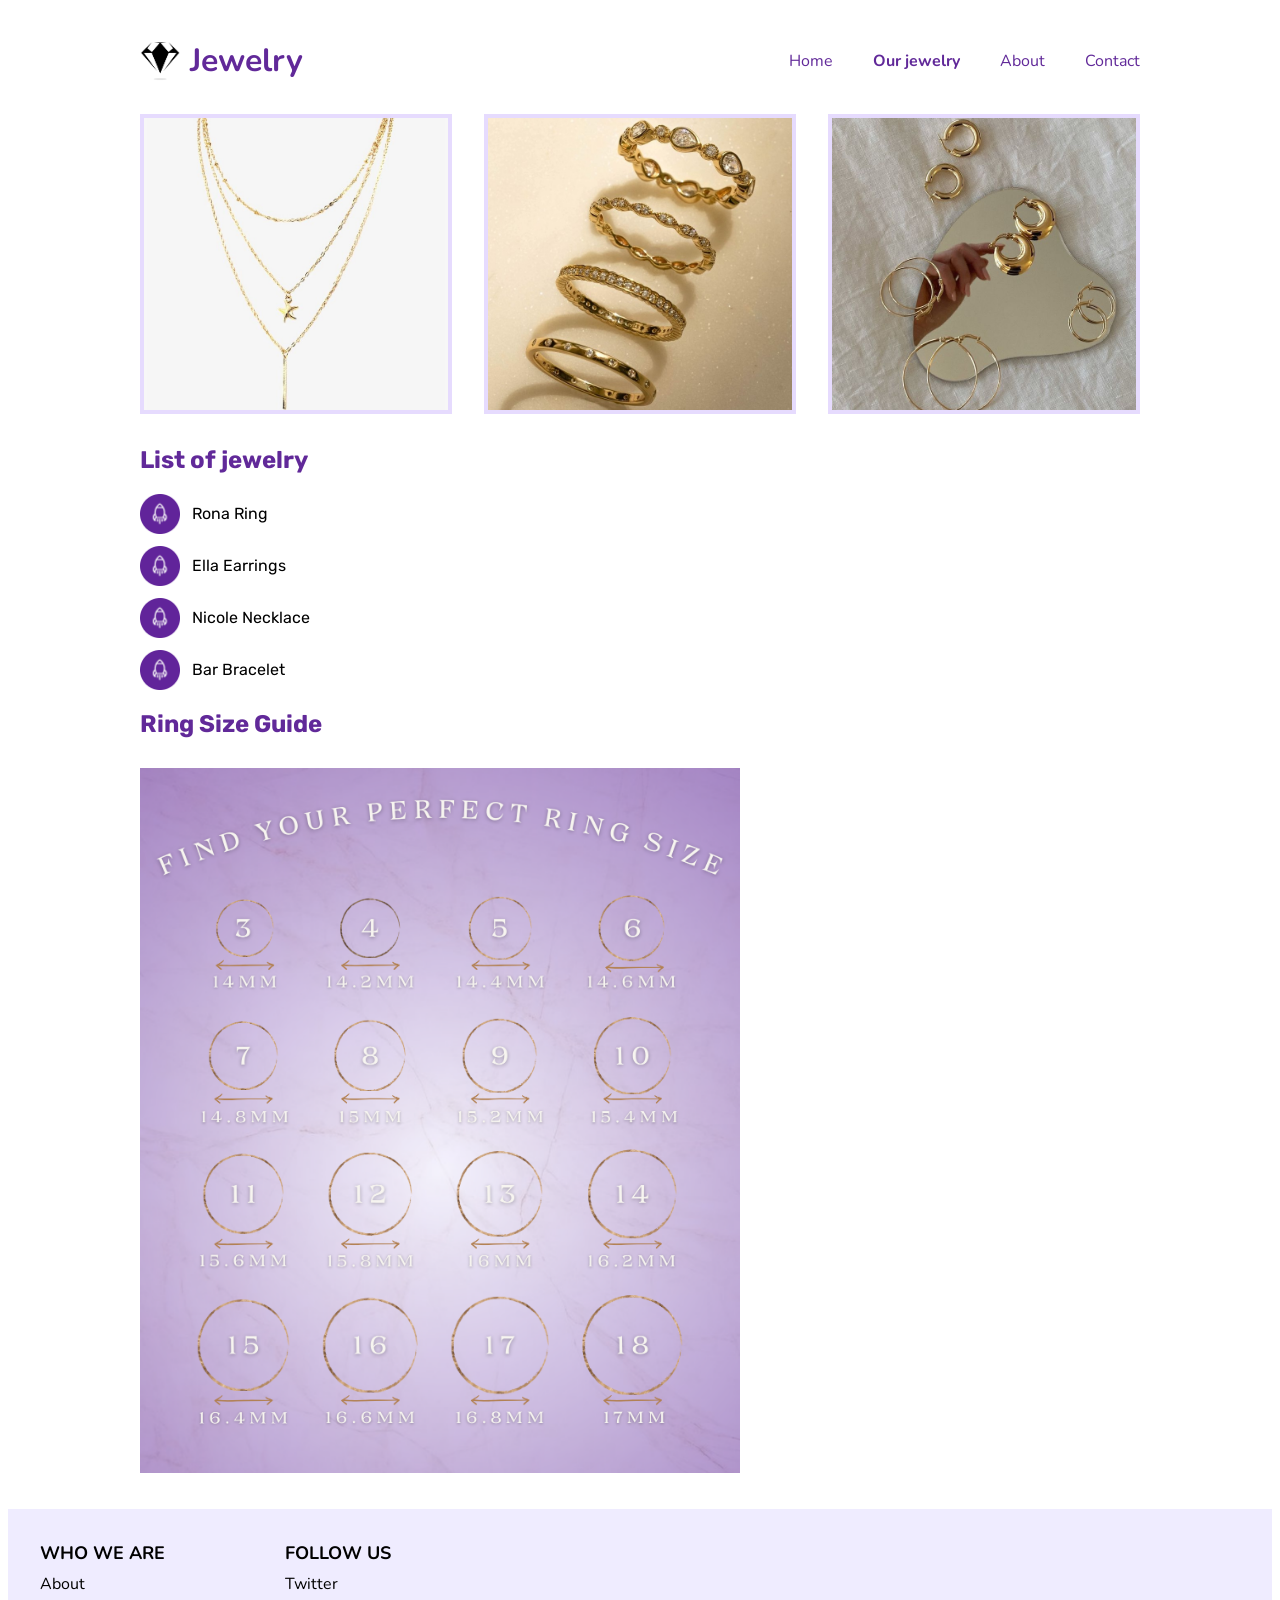
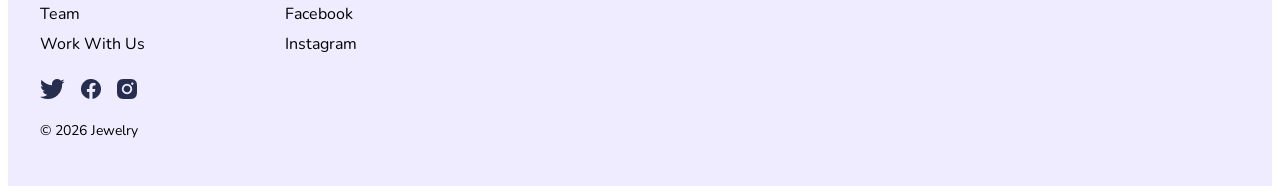
<file: jewelry.html>
<!DOCTYPE html>
<html lang="en">

<head>
    <meta charset="UTF-8">
    <meta name="viewport" content="width=device-width, initial-scale=1.0">
    <link rel="stylesheet" href="styles.css">
    <link
        href="https://fonts.googleapis.com/css2?family=Abel&family=Nunito:ital,wght@0,200..1000;1,200..1000&family=Rubik:ital,wght@0,300..900;1,300..900&display=swap"
        rel="stylesheet">
    <title>Document</title>
</head>

<body>
    <header>
        <div class="wrapper">
            <div class="logo">
                <img src="images/logo.jpg">
                <h1>Jewelry</h1>
            </div>
            <nav>
                <a href="index.html"> Home </a>
                <a href="jewelry.html" class="active"> Our jewelry </a>
                <a href='#'> About </a>
                <a href='#'> Contact </a>
            </nav>
        </div>
    </header>

        <main class="wrapper">
            <section class="product-gallery">
                <img src="images/gold-necklaces.jpg" alt="Gold necklaces">
                <img src="images/gold-rings.jpg" alt="Gold rings">
                <img src="images/gold-earings.jpg" alt="Gold earings">
            </section>
            
            <section class="jewelry-list">
                <h2>List of jewelry</h2>
                <ul>
                    <li>
                        <img src="images/rocket-icon.png" alt="icon">
                        <span>Rona Ring</span>
                    </li>
                    <li>
                        <img src="images/rocket-icon.png" alt="icon">
                        <span>Ella Earrings</span>
                    </li>
                    <li>
                        <img src="images/rocket-icon.png" alt="icon">
                        <span>Nicole Necklace</span>
                    </li>
                    <li>
                        <img src="images/rocket-icon.png" alt="icon">
                        <span>Bar Bracelet</span>
                    </li>
                </ul>
            </section>

            <section class="ring-size">
                <h2>Ring Size Guide</h2>
                <img src="images/ring-size.png" alt="ring-size">
            </section>
        </main>

    <footer>
        <div class="footer-columns">
            <div class="footer-column">
                <h3>WHO WE ARE</h3>
                <a href="#">About</a>
                <a href="#">Team</a>
                <a href="#">Work With Us</a>
            </div>

            <div class="footer-column">
                <h3>FOLLOW US</h3>
                <a href="https://www.twitter.com/">Twitter</a>
                <a href="https://www.facebook.com/">Facebook</a>
                <a href="https://www.instagram.com/">Instagram</a>
            </div>
        </div>

        <div class="social-icons">
            <a href="https://www.twitter.com/">
                <img src="/images/twitter.png" alt="Twitter">
            </a>
            <a href="https://www.facebook.com/">
                <img src="/images/facebook.png" alt="Facebook">
            </a>
            <a href="https://www.instagram.com/">
                <img src="/images/instagram.png" alt="Instagram">
            </a>
        </div>
        <p class="copyright">&copy; 2026 Jewelry</p>
    </footer>
</body>

</html>
</file>
<file: styles.css>
header {
    /*display: flex; /* in one line 
    justify-content: space-between;
    align-items: center;*/
    padding: 10px 20px;
    font-family: 'Nunito', sans-serif;
    color: #612999;
}

header .wrapper {
    display: flex; /* in one line */
    justify-content: space-between;
    align-items: center;
}

.logo {
    display: flex;
    align-items: center;
    gap: 10px; /* רווח בין הלוגו לטקסט */
}

.logo img {
    width: 40px;
    height: 40px;
}

nav {
    display: flex;
    gap: 40px;
}


nav a {
    /*margin-left: 15px;*/
    text-decoration: none;
    color: #612999;;
}

nav a.active {
    font-weight: bold;
}

nav a:hover {
    color: #9b59b6; /* סגול */
}

footer {
    background-color: #EFECFF;
    padding: 32px;
    font-family: 'Nunito', sans-serif;
    color: black;
}

.footer-columns {
    display: flex;
    gap: 120px;
}

.footer-column {
    display: flex;
    flex-direction: column;
    gap: 8px;
}

.footer-column h3 {
    margin: 0;
    font-size: 18px;
}

.footer-column a,
.social-icons a {
    color: black;
    text-decoration: none;
}

.social-icons {
    display: flex;
    gap: 16px;
    margin-top: 24px;
}

.copyright {
    margin-top: 16px;
    font-size: 14px;
}

.hero {
    background-image: url(images/main-photo.jpg);
    background-size: cover;
    background-position: center;
    height: 800px;
    position: relative;
}

.hero-content {
    position: absolute;
    margin-top: 10px;
    margin-left: 20px;
    color: black;
    font-family: 'Nunito', sans-serif;
}
.hero-content h1 {
    font-size: 90px;
    margin:0 ;
    color: #612999;
}
.hero-content p {
    max-width: 700px;
    margin: 0;
    margin-top: 2px;
    font-size: 18px;
}

.wrapper {
    max-width: 1000px;
    margin: 0 auto;
    padding: 0 20px;
}

.about {
    padding: 40px 0;
    font-family: 'Rubik', sans-serif;
}
.about h2
{
    color: #612999;
    font-size: 28px;
    margin-bottom: 20px;
}
.about p {
    margin-bottom: 15px;
    max-width: 700px;
    line-height: 1.6;
}


.cards-container {
    display: grid;
    grid-template-columns: repeat(auto-fit, minmax(250px, 1fr));
    gap: 20px;
}
.card {
    background-color: #EFECFF;
    padding: 10px;
    border-radius: 16px;
    font-family: 'Abel', sans-serif;
}
.card img {
    width: 100%;
    border-radius: 16px;
}
.card-bottom {
    display: flex;
    justify-content: space-between;
    align-items: center;
    margin-top: 10px;
}
.cards-section {
    margin-bottom: 32px;
}
.cards-section h2 {
    font-family: 'Rubik', sans-serif;
    font-size: 28px;
    color: #612999;
}
.card h3 {
    font-size: 30px;
}
.card p {
    font-size: 18px;
}
.card-bottom span {
    font-size: 16px;
}
.card-bottom .price {
    font-size: 35px;
    color: #612999;
    white-space: nowrap;
}
.cart-icon {
    width: 40px;
    height: 40px;
    object-fit: contain;
    margin-left: 20px;
}
.card-image-wrapper {
    position: relative;
}
.heart-button {
    position: absolute;
    top: 10px;
    right: 10px;

    width: 40px;
    height: 40px;
    background-color: white;
    border-radius: 50%;

    display: flex;
    align-items: center;
    justify-content: center;
}
.heart-icon {
    width: 40px;
    height: 40px;
    object-fit: contain;
}

/*------------------second page-----------------------*/
.product-gallery {
    display: flex;
    gap: 32px;
}
.product-gallery img {
    height: 300px;
    width: calc((100% - 64px) / 3);
    border: 4px solid #E6DBFE;
    box-sizing: border-box;
    object-fit: cover;
}

.jewelry-list {
    margin-top: 32px;
    font-family: 'Rubik', sans-serif;
}
.jewelry-list ul {
    list-style: none;
    padding: 0;
}
.jewelry-list li {
    display: flex;
    align-items: center;
    gap: 12px;
    margin-bottom: 12px;
}
.jewelry-list img {
    width: 40px;
    height: 40px;
}
.jewelry-list h2 {
    color: #612999;
}
.jewelry-list span {
    color: black;
}


.ring-size {
    margin-bottom: 32px;
    font-family: 'Rubik', sans-serif;
}

.ring-size h2 {
    color: #612999;
}

.ring-size img {
    width: 100%;
    max-width: 600px;
    margin-top: 10px;
}
</file>
